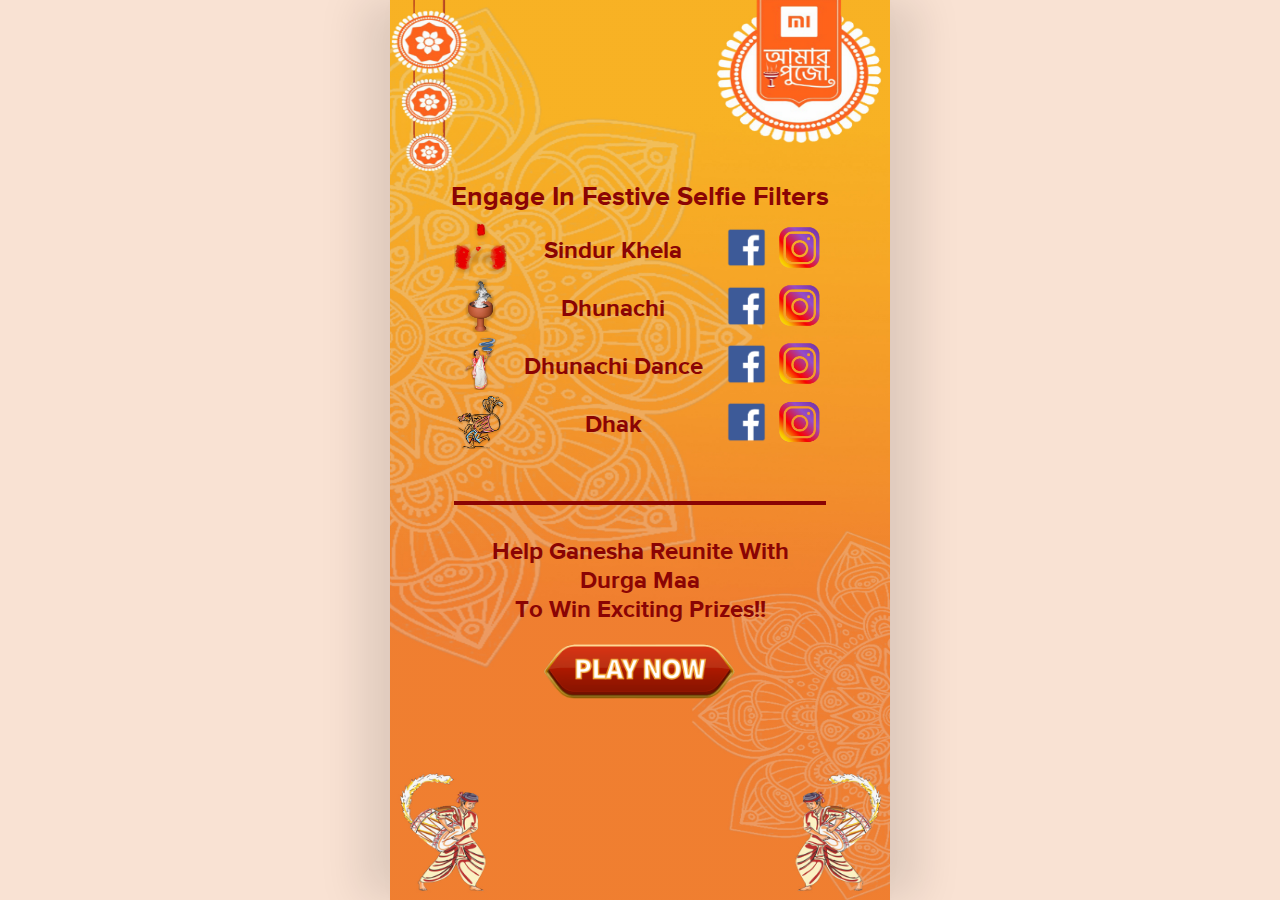
<file: index.html>
<!DOCTYPE html>
<html lang="en">
<head>
    <meta charset="UTF-8">
    <meta name="viewport" content="width=device-width, initial-scale=1.0">
    <!-- Global site tag (gtag.js) - Google Analytics -->
<script async src="https://www.googletagmanager.com/gtag/js?id=UA-180150140-1"></script>
<script>
  window.dataLayer = window.dataLayer || [];
  function gtag(){dataLayer.push(arguments);}
  gtag('js', new Date());

  gtag('config', 'UA-180150140-1');
</script>
    <script src="js/script.js"></script>
    <link rel="stylesheet" href="css/style.css">
    <title>Hide & Seek with Ganesha</title>
</head>
<body>
    <main class="background-index" >
        <div class="header" ></div>
        <div class="frontpage" id="landing">
            <h1 style="text-align: center; font-size: 1.7rem; padding-bottom: 0.5rem;">Engage in Festive Selfie Filters</h1>
            <div class="filter">
                <div class="filter-image-div">
                    <img src="images/sindoor.png" alt="Sindur Khela" class="filter-image">
                </div>
                <div class="filter-title">
                    <h1>Sindur Khela</h1>
                </div>
                <div class="filter-link">
                   <a href="https://www.facebook.com/fbcameraeffects/tryit/380928973054457/"><img src="images/facebook.png" alt="Open on Facebook" class="link-image"></a>
                </div>
                <div class="filter-link">
                    <a href="https://www.instagram.com/ar/255101212543803/"><img src="images/insta.png" alt="Open on Instagram" class="link-image"></a>
                </div>
            </div>
            <div class="filter">
                <div class="filter-image-div">
                    <img src="images/dhunuchi.png" alt="Dhunuchi" class="filter-image">
                </div>
                <div class="filter-title">
                    <h1>Dhunachi</h1>
                </div>
                <div class="filter-link">
                    <a href="https://www.facebook.com/fbcameraeffects/tryit/2773277249660394/"><img src="images/facebook.png" alt="Open on Facebook" class="link-image"></a>
                </div>
                <div class="filter-link">
                    <a href="https://www.instagram.com/ar/341073730461213/"><img src="images/insta.png" alt="Open on Instagram" class="link-image"></a>
                </div>
            </div>
            <div class="filter">
                <div class="filter-image-div">
                    <img src="images/dhunuchi dance.png" alt="Dhunachi Dance" class="filter-image">
                </div>
                <div class="filter-title">
                    <h1>Dhunachi Dance</h1>
                </div>
                <div class="filter-link">
                    <a href="https://www.facebook.com/fbcameraeffects/testit/1122287881500599/ZTZlYjQ0NzUzMjhjNjJkYjk2NTkwOGNmOTQxYTRiMmI=/"><img src="images/facebook.png" alt="Open on Facebook" class="link-image"></a>
                </div>
                <div class="filter-link">
                    <a href="https://www.instagram.com/ar/423905465258566/"><img src="images/insta.png" alt="Open on Instagram" class="link-image"></a>
                </div>
            </div>
            <div class="filter">
                <div class="filter-image-div">
                    <img src="images/dhakman.png" alt="Dhak" class="filter-image">
                </div>
                <div class="filter-title">
                    <h1>Dhak</h1>
                </div>
                <div class="filter-link">
                    <a href="https://www.facebook.com/fbcameraeffects/testit/619926892008577/ZDM1YjJkZmRmOTE5YTE0NjhlOWQ3MGY3YjIyMjg0NDg=/"><img src="images/facebook.png" alt="Open on Facebook" class="link-image"></a>
                </div>
                <div class="filter-link">
                    <a href="https://www.instagram.com/ar/3338411836194731/"><img src="images/insta.png" alt="Open on Instagram" class="link-image"></a>
                </div>
            </div>
            <div class="filter">
               <div class="line"></div>
            </div> 
        </div>
        <div class="footer">
            <div class="footer-text">
               <h1>
                Help Ganesha reunite with<br/>Durga Maa<br/>to win Exciting Prizes!!
               </h1>
            </div>
            <img class="playButton" src="images/play.png" onclick="play_clicked()"/>
        </div>
    </main>
</body>
</html>
</file>
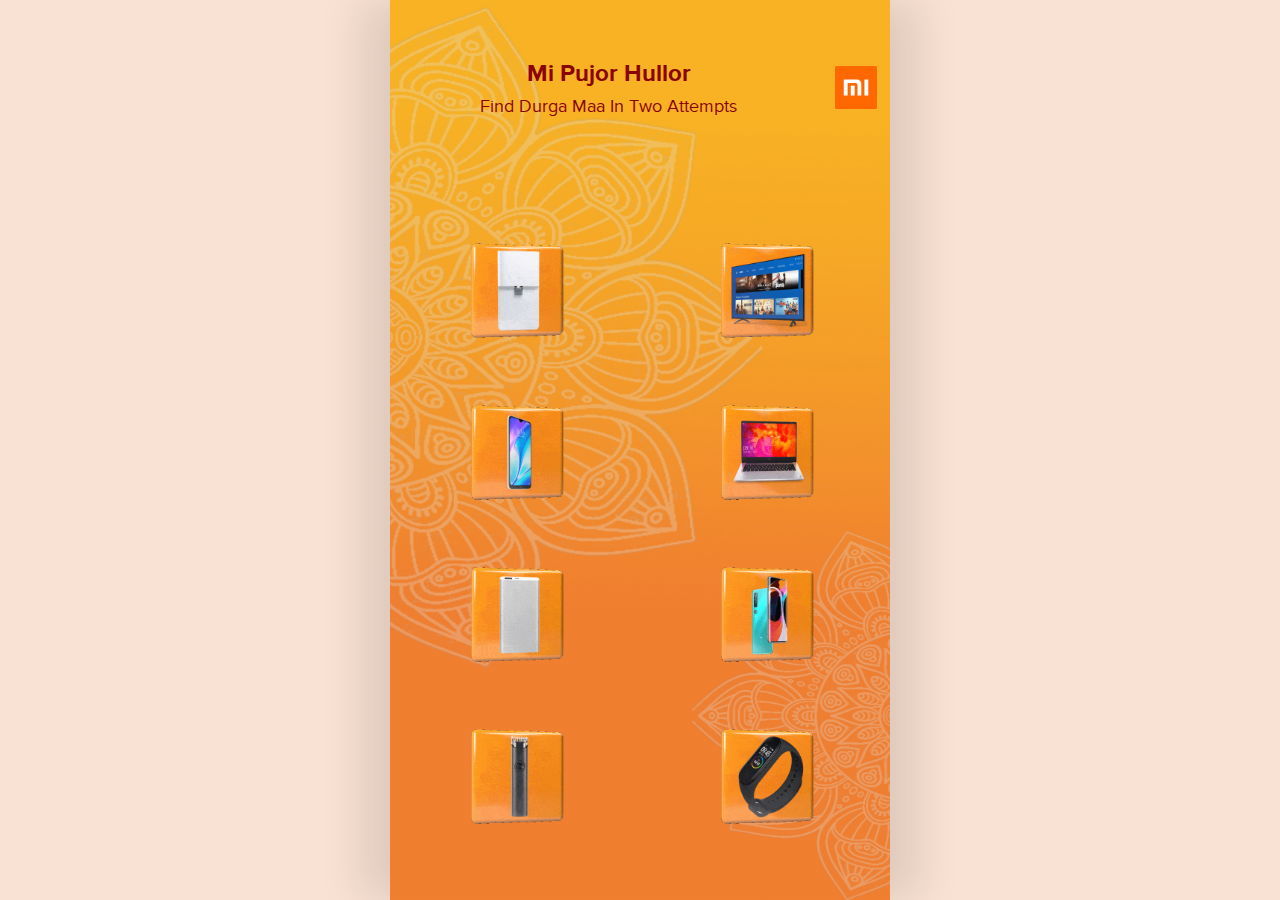
<file: game.html>
<!DOCTYPE html>
<html lang="en">
<head>
    <meta charset="UTF-8">
    <meta name="viewport" content="width=device-width, initial-scale=1.0" content-disposition: attachment; filename=sample.pdf>
    <!-- Global site tag (gtag.js) - Google Analytics -->
<script async src="https://www.googletagmanager.com/gtag/js?id=UA-180150140-1"></script>
<script>
  window.dataLayer = window.dataLayer || [];
  function gtag(){dataLayer.push(arguments);}
  gtag('js', new Date());

  gtag('config', 'UA-180150140-1');
</script>

    <script src="js/script.js"></script>
    <link rel="stylesheet" href="css/style.css">
    <title>Hide & Seek with Ganesha</title>
</head>
<body onload="init_load()">
    <a id="downloadLink" href="brochure/Mi_Products.pdf" download></a>
    <div id="results" class="results">
        <input type="text" name="result" id="result" value="0" >
        <div id="found"></div>
    </div>
    <main class="background-main">
        <div class="header" id="landing">
            <div class="landing-image">
                <img id="logo" src="images/logo.png" alt="Xiaomi" class="icon-image">
            </div>
            <div class="landing-text">
                <div id="landing-text-inner">
                    <h1>
                        Mi Pujor Hullor
                    </h1>
                    <h2>
                        Find Durga Maa in Two attempts
                    </h2>
                    
                </div>
            </div>
            
        </div>
        <div class="main-content" >
           
            <div class="game">
                <div class="product-tile" id="tile1">
                    <img id="prod1" src="" alt="" class="product-image-laptop" onclick="onProductClick(0,'prod1')" >
                    
                </div>   
                <div class="product-tile" id="tile2">
                    <img id="prod2" src="" alt="" class="product-image" onclick="onProductClick(1,'prod2')" >
                </div>  
            </div>
            <div class="game">
                <div class="product-tile" id="tile3">
                    <img id="prod3" src="" alt="" class="product-image" onclick="onProductClick(2,'prod3')" >
                </div>   
                <div class="product-tile" id="tile4">
                    <img id="prod4" src="" alt="" class="product-image" onclick="onProductClick(3,'prod4')" >
                </div>  
            </div>
            <div class="game">
                <div class="product-tile" id="tile3">
                    <img id="prod5" src="" alt="" class="product-image" onclick="onProductClick(4,'prod5')" >
                </div>   
                <div class="product-tile" id="tile4">
                    <img id="prod6" src="" alt="" class="product-image" onclick="onProductClick(5,'prod6')" >
                </div>  
            </div>
            <div class="game">
                <div class="product-tile" id="tile3">
                    <img id="prod7" src="" alt="" class="product-image" onclick="onProductClick(6,'prod7')" >
                </div>   
                <div class="product-tile" id="tile4">
                    <img id="prod8" src="" alt="" class="product-image" onclick="onProductClick(7,'prod8')">
                </div>  
            </div>

         
        </div>
       
    </main>
</body>
</html>
</file>
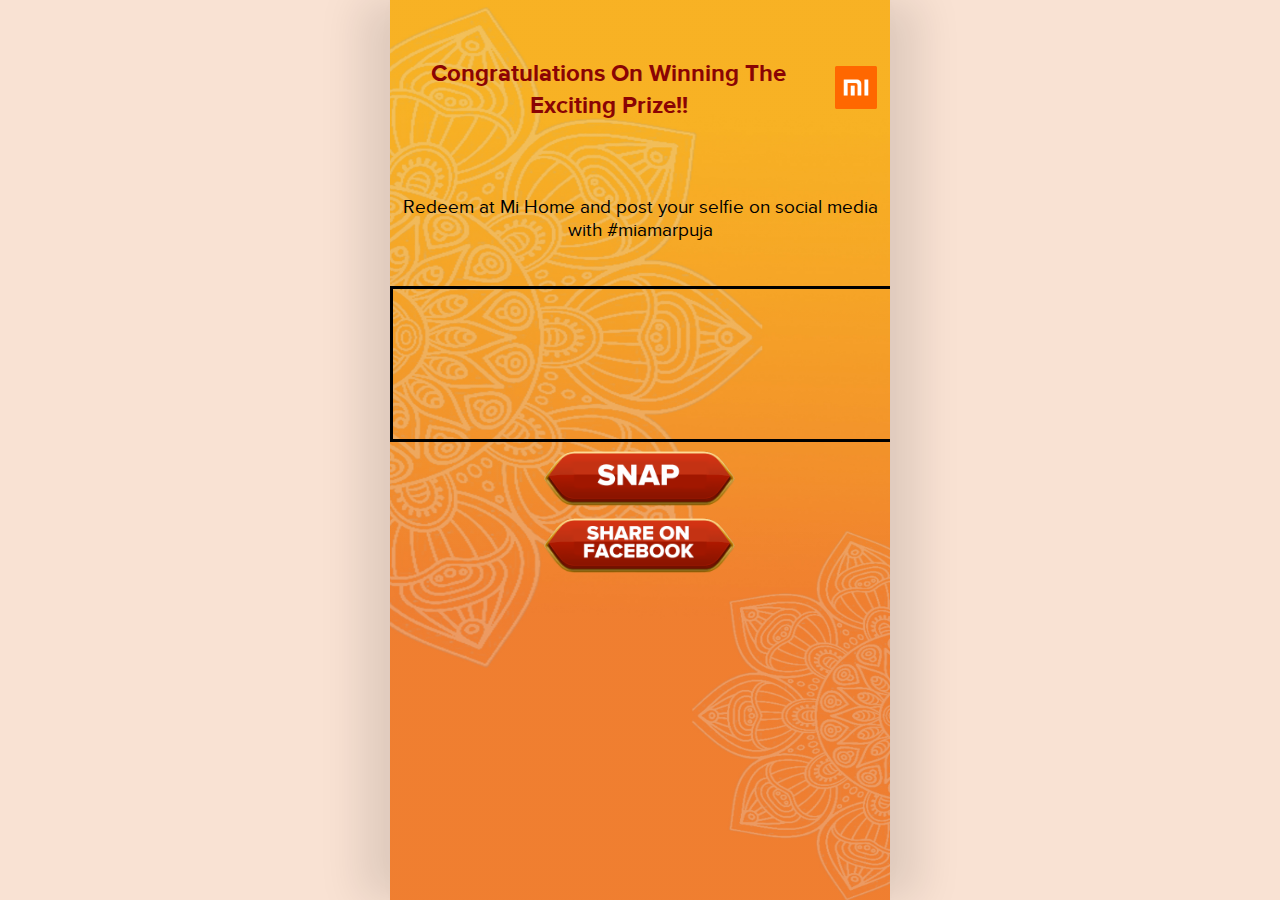
<file: win.html>
<!DOCTYPE html>
<html lang="en">
<head>
    <meta charset="UTF-8">
    <meta name="viewport" content="width=device-width, initial-scale=1.0">
    <!-- Global site tag (gtag.js) - Google Analytics -->
<script async src="https://www.googletagmanager.com/gtag/js?id=UA-180150140-1"></script>
<script>
  window.dataLayer = window.dataLayer || [];
  function gtag(){dataLayer.push(arguments);}
  gtag('js', new Date());

  gtag('config', 'UA-180150140-1');
</script>

    <script src="js/script.js"></script>
    <link rel="stylesheet" href="css/style.css">
    <title>Hide & Seek with Ganesha</title>
</head>
<body onload="result_text()">
    <main class="background-main">
        <div class="header" id="landing">
            <div class="landing-image">
                <img id="logo" src="images/logo.png" alt="Xiaomi" class="icon-image">
            </div>
            <div class="landing-text">
                <div id="landing-text-inner">
                    <h1 id="landing-text-header">
                        Congratulations on winning the exciting prize!! 
                    </h1>
                </div>
            </div>
            
        </div>
        <div class="winning-text" id="winning-text">
           
                Redeem at Mi Home and post your selfie on social media with #miamarpuja
                  
        </div>
        <div id="container">
            <video autoplay="false" id="videoElement" style="border: solid;" >  
            
            </video>
            <canvas id="canvas" width="600" height="480" style="border: solid;" hidden></canvas><!--width="640" height="480"-->
            <div id="snap-div" class="snap-div">
                <img id="snap" src="images/snap.png" class="snap" onclick="snap();"></img>
            </div>
            <a id="snapped_pic" href="" download></a>
            <div id="share" class="share-socialmedia">
                <img src="images/fbshare.png" id="sharefb" class="sharefb" onclick="shareToFacebook();"></img>
                <img src="images/retake.png" id="retake" class="retake" onClick="retake()"></img>
            </div>
        </div>
        
       <div class="footer">
       </div>
    </main>
    <script src="js/camerascript.js"></script>
</body>
</file>
<file: css/style.css>
@font-face{
    font-family: enchanting;
    src: url(../fonts/EnchantingCelebrations.ttf) format("truetype");
}

@font-face{
    font-family: proximanova;
    src: url(../fonts/proximanova/proximanova-reg-webfont.ttf) format("truetype");
}

@font-face{
    font-family: proximanovabold;
    src: url(../fonts/proximanova/proximanova-bold-webfont.ttf) format("truetype");
}

@font-face{
    font-family: camphor;
    src: url(../fonts/camphor/CamphorPro-Regular.OTF) format("opentype");
}

body{
    margin: 0;
    background:#f9e2d3;
    font-family: proximanova;
}

h1{
    font-weight: bold;
    font-size: 1.5rem;
    margin: 0;
    text-transform: capitalize;
    color: #8a0404;
    font-family: proximanovabold;
}

h2{
    font-weight: 400;
    font-size: 1.15rem;
    text-transform: capitalize;
    margin: 0;
    color: #8a0404; 
}

.results{
    display:none
}

main{
    max-width: 500px;
    margin: auto;
    box-shadow: 30px 0 40px rgba(0,0,0,0.1),
    -30px 0 40px rgba(0,0,0,0.1);
    height: 100vh;
}



.icon-image{
    width:90%;
}


.header{
    display: flex;
    height: 20vh;
    justify-content: center;
    align-items: center;
}

.index-header{
    display: flex;
    height: 50%;
}

.header div{
    padding:0.5rem;
}

.main-content {
    height: 90%;
    padding-top: 2rem;
    padding-bottom: 2rem;
}

.main {
    height: 50%;
    padding-top: 2rem;
    padding-bottom: 2rem;
}

.winning-text{
    height: 10%;
    padding-top: 1rem;
    text-align: center;
    font-size: 1.2rem;
}

.landing-image{
    flex:1;
    order:2;
    align-self: center;
    padding:0.125rem;
}

.landing-text{
    flex:9;
    order:1;
    text-align: center;
    line-height: 2rem;
}

.game{
    display:flex;
    height:20%;
    justify-content: center;
    align-items: center;
}

.product-tile{
    flex:1;
    text-align: center;
    padding:2rem;
}

.product-image-mi10{
    width: 60%;
}

.product-image-redmi8{
    width:60%;
}

.product-image-purifier{
    width: 60%;
}

.product-image-trimmer{
    width: 60%
}

.product-image-powerbank{
    width:60%
}

.product-image-band{
    width: 60%
}

.product-image-tv{
    width: 60%
}

.product-image-laptop{
    width:60%
}

.main{
    display: flex;
}

.ganesha{
    flex: 1;
   text-align: center;
   padding: 1vh;
   align-self:center;
}


.ganesha-image{
    width: 80%;
}

.durga{
    flex:3;
    padding:1vh;
    
}

.durga-image{
    width:80%
}

.play{
    width:30%
}

#container {
	margin: 0px auto;
	width: 100%;
	height: 100%;
	/*border: 10px #333 solid;*/
}
#videoElement {
	width: 100% !important;
	/*background-color: #666;*/
}

.frontpage{
    height: fit-content;
}

.footer{
    padding-top:1rem;
    text-align: center;
    padding-bottom: 0rem;
    height: 15vh;
}

.footer-text{
    padding-top: 1rem;
    padding-bottom: 1rem;
}

.bg-image{
    width:100%;
    height: 100%;
}

.background-main{
        background: linear-gradient(rgba(255, 255,255, 0.1), rgba(255, 255, 255, 0.1)),url("../images/bg2.jpg") no-repeat center center;
        -webkit-background-size: 100% 100%;
        -moz-background-size: 100% 100%;
        -o-background-size: 100% 100%;
        background-size: 100% 100%;
        background-position: center;
        overflow: scroll;
}

.background-index{
    background: linear-gradient(rgba(255, 255,255, 0.1), rgba(255, 255, 255, 0.1)),url("../images/bg.jpg") no-repeat center center;
    -webkit-background-size: 100% 100%;
    -moz-background-size: 100% 100%;
    -o-background-size: 100% 100%;
    background-size: 100% 100%;
    background-position: center;
    overflow: scroll;
}
.snap{
    width: 40%;
}

.snap-div{
    text-align: center;
}

.sharefb{
    width: 40%
}

.retake{
    width: 40%;
}

.share-socialmedia{
    text-align: center;
}

.filter{
    display: flex;
    padding-left: 4rem;
    padding-right: 4rem;
    justify-items: center;
    text-align: center;
}

.filter-image-div{
    flex:1;
    align-self: center;
}

.filter-image{
    width:100%
}

.filter-title{
    flex:4;
    align-self: center;
}

.filter-link{
    flex:1;
    align-self: center;
}

.link-image{
    width:100%
}

.line{
    height: 47px;
    border-bottom: 4px solid #8a0404;
    flex: auto;
    }

.playButton{
    width: 40%
}

video {
    -webkit-transform: scaleX(-1);
    transform: scaleX(-1);
  }

@media only screen and (min-width: 530px){
    main{
        max-width: 500px;
    margin: auto;
    box-shadow: 30px 0 40px rgba(0,0,0,0.1),
    -30px 0 40px rgba(0,0,0,0.1);
        height: 100vh;
    }

    .main-content {
        height: 90%;
        padding-top: 2rem;
        padding-bottom: 2rem;
    }
   
    .main {
        height: 50%;
        padding-top: 2rem;
        padding-bottom: 2rem;
    }

    .winning-text{
        height: 10%;
        padding-top: 1rem;
        text-align: center;
        font-size: 1.2rem;
    }

    .play{
        width:30%
    }
    
}

@media only screen and (max-width: 450px){
	
h1{
    font-weight: bold;
    font-size: 1.3rem;
    margin: 0;
    text-transform: capitalize;
    color: #8a0404;
    font-family: proximanovabold;
}

h2{
    font-weight: 400;
    font-size: 1.3rem;
    text-transform: capitalize;
    margin: 0;
    color: #8a0404; 
}
	
.icon-image{
    width:90%;
}

.header{
    display: flex;
    height: 20vh;
    justify-content: center;
    align-items: center;
}

.header div{
    padding:0rem;
}

.main-content {
    height: 90%;
    padding:0px;
}

.main {
    height: 50%;
}
	
.footer{
    padding-bottom: 1rem;
    padding-top: 0rem;
}

.landing-image{
    flex:1;
    order:2;
    align-self: center;
    padding:0.125rem;
}

.landing-text{
    flex:5;
    order:1;
    text-align: center;
    line-height: 2rem;
}
	
.game{
    display:flex;
    height:25%;
    justify-content: center;
    align-items: center;
}

.product-tile{
    flex:1;
    text-align: center;	
    padding: 0px;
}

.product-image-mi10{
    width: 80%;
}

.product-image-redmi8{
    width:80%;
}

.product-image-purifier{
    width: 80%;
}

.product-image-trimmer{
    width: 80%
}

.product-image-powerbank{
    width:80%
}

.product-image-band{
    width: 80%
}

.product-image-tv{
    width: 80%
}

.product-image-laptop{
    width:80%
}

.filter{
    padding-left: 1rem;
    padding-right: 1rem;
}

.line{
    height: 20px;
    border-bottom: 4px solid #8a0404;
    flex: auto;
    }

#container {
    margin-top: 2rem;
}
    


}
</file>
